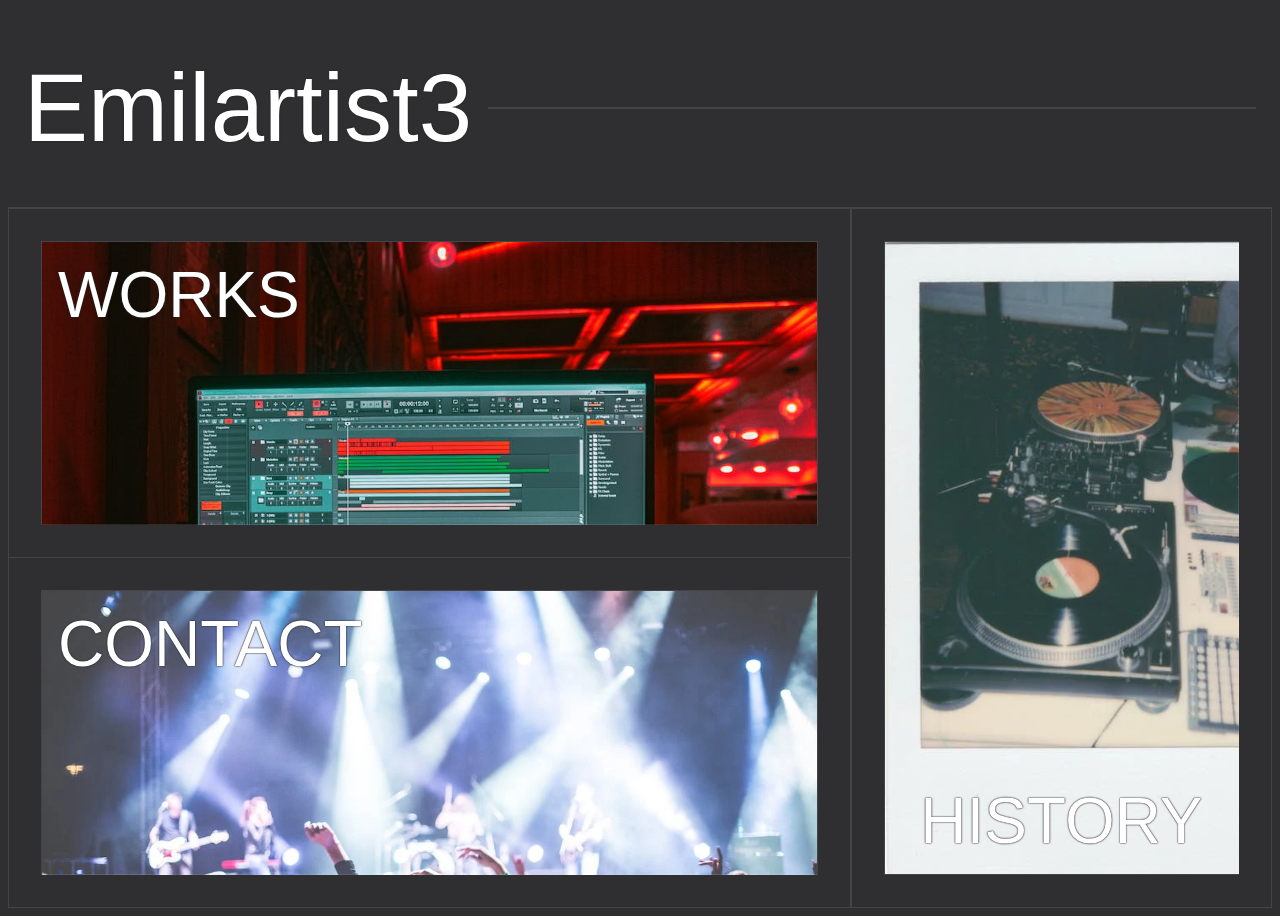
<file: index.html>
<!DOCTYPE html>
<html lang="en">

<head>
    <meta charset="UTF-8">
    <meta http-equiv="X-UA-Compatible" content="IE=edge">
    <meta name="viewport" content="width=device-width, initial-scale=1.0">
    <title>Portfolio</title>
    <link rel="stylesheet" href="style.css">
    <script src="app.js" defer></script>
</head>

<body>

<header>
    <div id="nav-logo-section" class="nav-section">
        
            <h1 class="headerText">
                Emilartist3
            </h1>
            <span class="line"></span>
    </div>    
</header>

<main>
<article data-index="0" data-status="active">
    <div class="worksAndHistory">

        <div class="article-image-section article-section" tabindex="0">
            <a href="works.html" class="WorksLink"> 
            <div class="Works">
                    WORKS
                    
                </div>
            </a>
        </div>
        
        <div class="article-title-section article-section" tabindex="0">
            <a href="contact.html" class="ContactLink">
            <div class="Contact">
                    CONTACT
                </div>
            </a>
        </div>
    </div>
        <div class="article-description-section article-section" tabindex="0">
            <a href="history.html" class="HistoryLink">
            <div class="History">
                HISTORY
            </div>
        </a>
    </div>
    
</article>
</main>

</body>

</html>
</file>
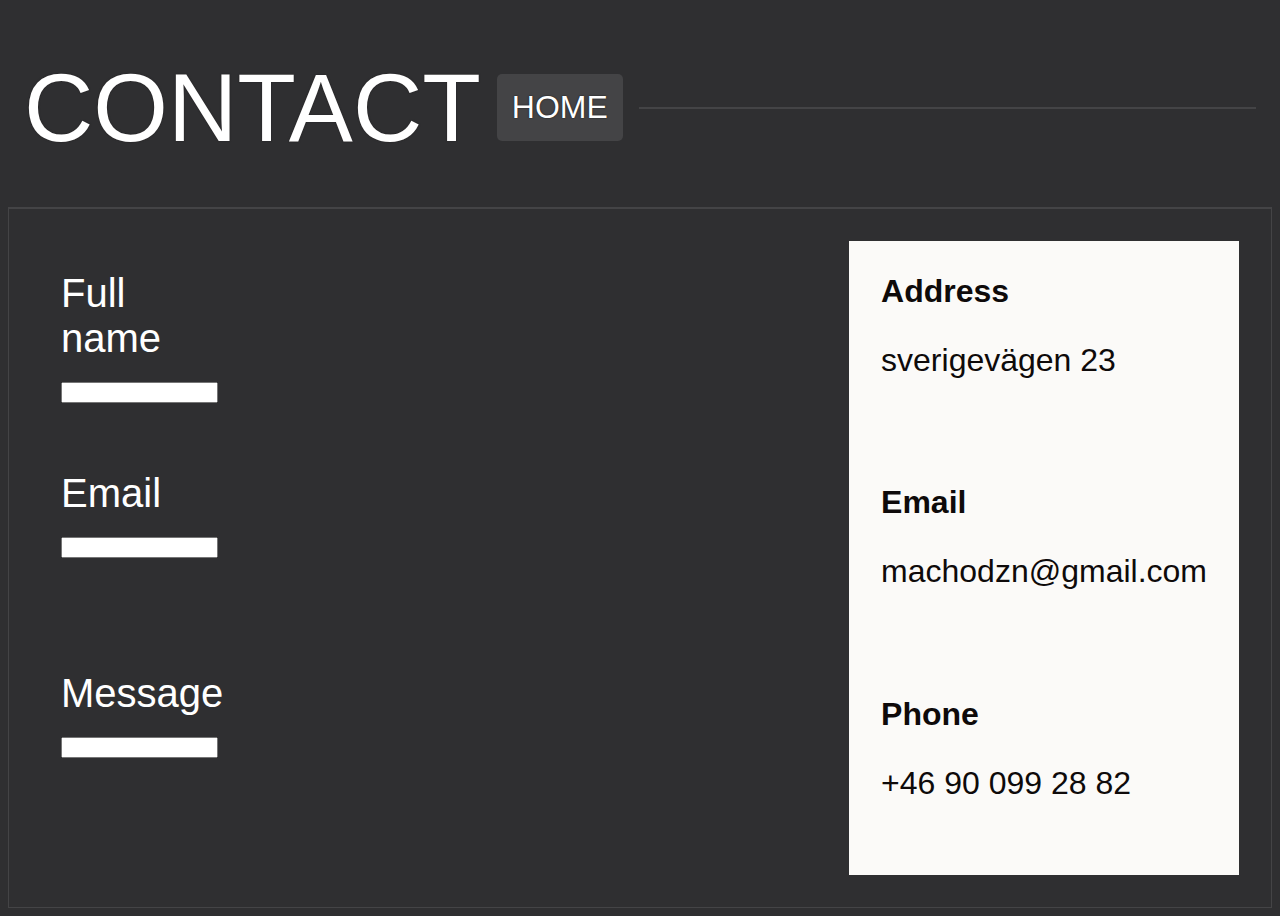
<file: contact.html>
<!DOCTYPE html>
<html lang="en">
<head>
    <meta charset="UTF-8">
    <meta http-equiv="X-UA-Compatible" content="IE=edge">
    <meta name="viewport" content="width=device-width, initial-scale=1.0">
    <title>Document</title>
    <link rel="stylesheet" href="style.css">
    <script src="app.js" defer></script>
</head>
<body>
    <header>
        <div id="nav-logo-section" class="nav-section">
                <h1 class="headerText">
                    CONTACT
                </h1>
                    <a href="index.html">
                        <div class="HomeButton" tabindex="0">
                            HOME
                        </div>
                    </a>
                <span class="line"></span>
        </div>    
    </header>
    
    <main>
    
        <div class="ContactsDiv">
            <div>

                <form>
                    <article>
                        <label>Full name <br>
                            <input type="text" tabindex="0">
                        </label> 
                        
                    </article>
                    <article>
                        <label>Email <br>
                            <input type="text" tabindex="0">

                        </label> 
                        
                    </article>
                    <article>
                        <label>Message <br>
                            <input type="text" tabindex="0">

                        </label>
                        
                    </article>
                </form>
                
            </div>
            <article class="informationPanel">
                <div>
                    Address  
                    <ul>sverigevägen 23</ul>
                </div>
                <div>
                    Email  
                    <ul>machodzn@gmail.com</ul>
                </div>
                <div>
                    Phone  
                    <ul>+46 90 099 28 82</ul>
                </div>
                
            </article>
        </div>
        

</body>
</html>
</file>
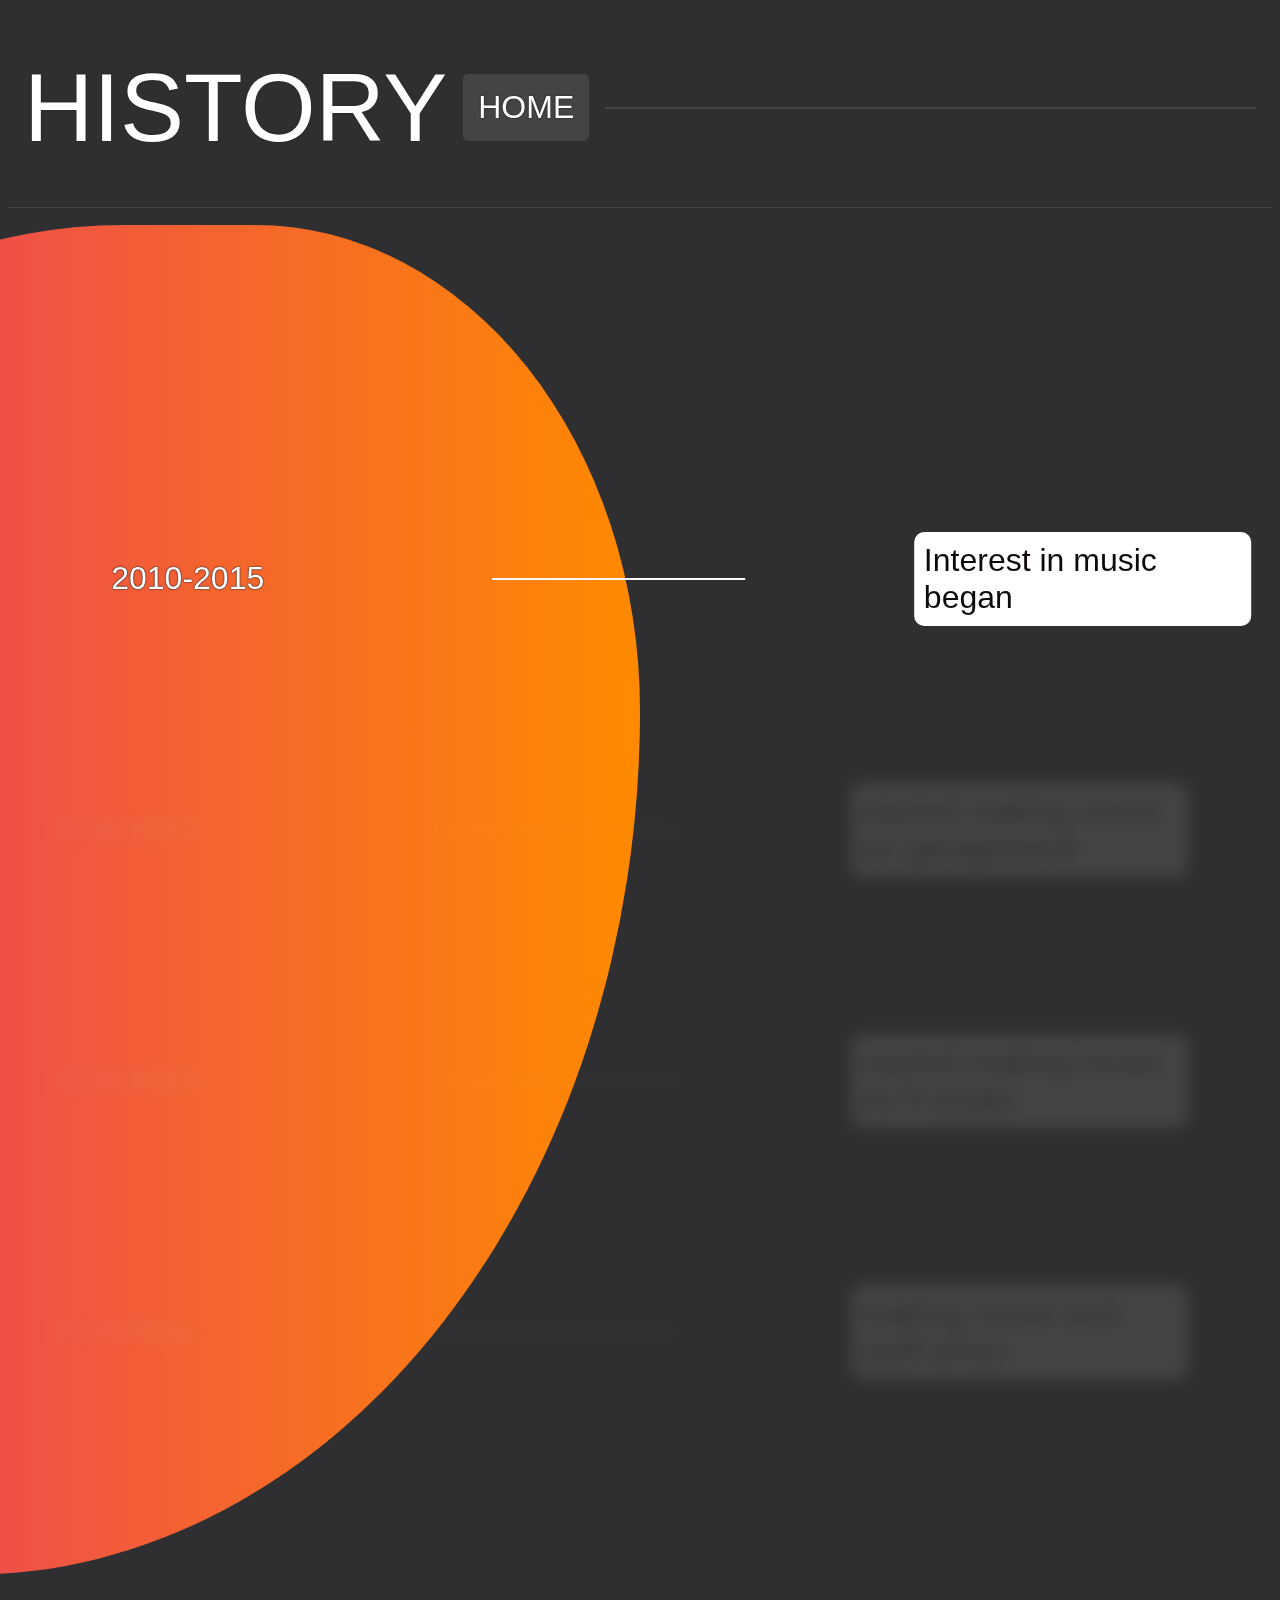
<file: history.html>
<!DOCTYPE html>
<html lang="en">
<head>
    <meta charset="UTF-8">
    <meta http-equiv="X-UA-Compatible" content="IE=edge">
    <meta name="viewport" content="width=device-width, initial-scale=1.0">
    <title>Document</title>
    <link rel="stylesheet" href="style.css">
    <script src="app.js" defer></script>
</head>
<body>
    <header>
        <div id="nav-logo-section" class="nav-section">
                <h1 class="headerText">
                    HISTORY
                </h1>
                    <a href="index.html">
                        <div class="HomeButton" tabindex="0">
                            HOME
                        </div>
                    </a>
                <span class="line"></span>
        </div>    
    </header>
    
    <main>
        <div class="slider-thumb">
        <div class="HistoryDiv">
            <article class="HistoryPanel">
                <div class="historyArticle blurred" tabindex="0">
                    <ul> 2010-2015</ul>
                    <span class="line"></span>
                    <article>
                        Interest in music began
                    </article>
                </div>
                <div class="historyArticle blurred" tabindex="0">
                    <ul> 2016-2019</ul>
                    <span class="line"></span>
                    <article>
                        started making music on garageband
                    </article>
                </div>
                <div class="historyArticle blurred" tabindex="0">
                    <ul> 2019-2023</ul>
                    <span class="line"></span>
                    <article>
                        started making music on fl studio
                    </article>
                </div>
                <div class="historyArticle blurred" tabindex="0">
                    <ul> 2023-Now</ul>
                    <span class="line"></span>
                    <article>
                        making music and stuff whoo
                    </article>
                </div>   
            </article>
            
        </div>
    </div>
</body>
</html>
</file>
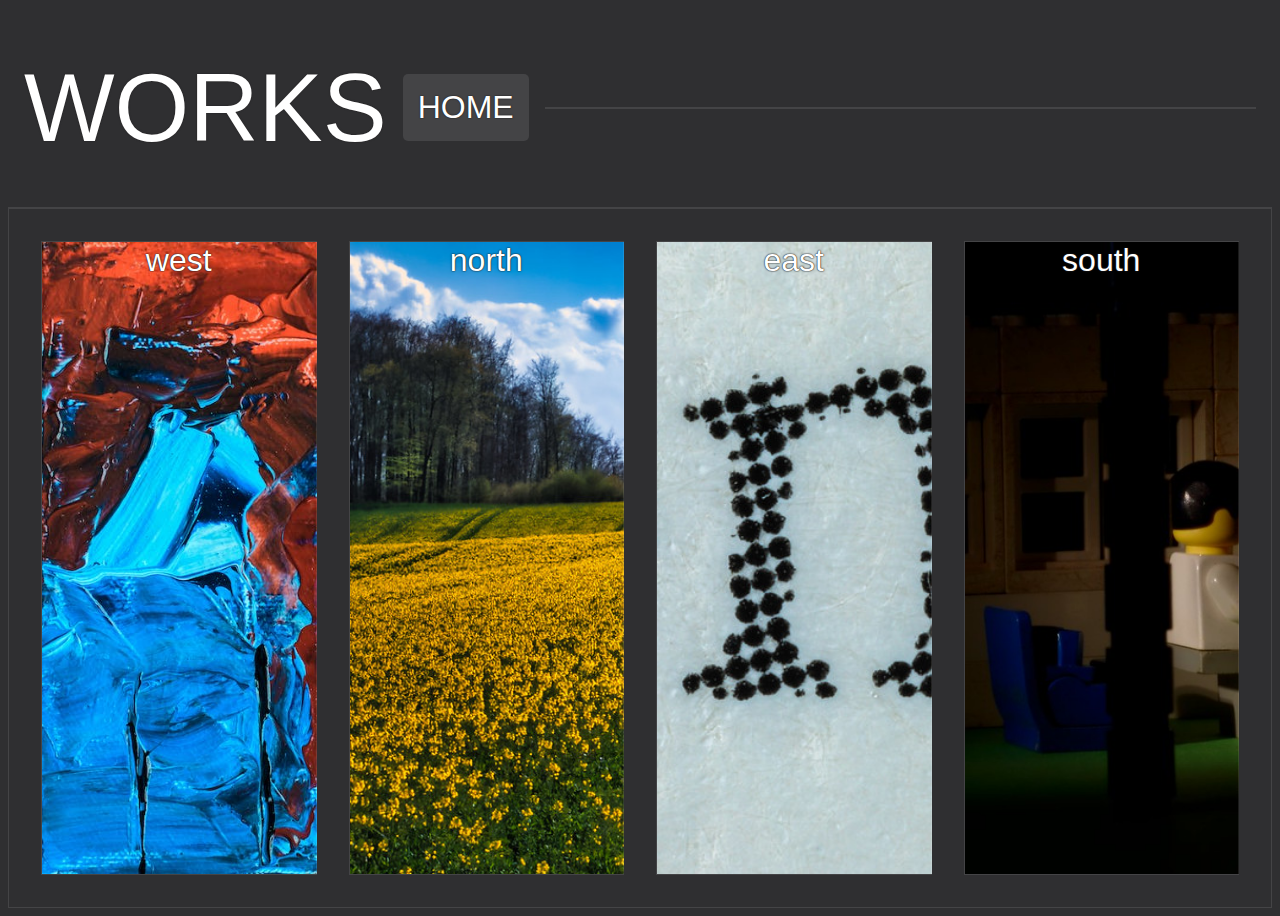
<file: works.html>
<!DOCTYPE html>
<html lang="en">
<head>
    <meta charset="UTF-8">
    <meta http-equiv="X-UA-Compatible" content="IE=edge">
    <meta name="viewport" content="width=device-width, initial-scale=1.0">
    <title>Document</title>
    <link rel="stylesheet" href="style.css">
    <script src="app.js" defer></script>
</head>
<body>
    <header>
        <div id="nav-logo-section" class="nav-section">
                <h1 class="headerText">
                    WORKS
                </h1>
                    <a href="index.html">
                        <div class="HomeButton" tabindex="0">
                            HOME
                        </div>
                    </a>
                <span class="line"></span>
        </div>    
    </header>
    
    <main>
    
        <div class="WorksDiv">
          <div class="WorksPanelsDiv">
           <article class="WorkPanel" tabindex="0">
            west
           </article>
           <article class="WorkPanel" tabindex="0">
            north
           </article>
           <article class="WorkPanel" tabindex="0">
            east
           </article>
           <article class="WorkPanel" tabindex="0">
            south   
           </article>
          </div>  
          
        </div>

</body>
</html>
</file>
<file: style.css>
* {
    box-sizing: border-box;
    font-family: 'Gill Sans', 'Gill Sans MT', Calibri, 'Trebuchet MS', sans-serif;
}



@keyframes sliderShape {

    0%,
    100% {
        border-radius: 42% 58% 70% 30% / 45% 45% 55% 55%;
        transform: translate3d(0, 0, 0) rotateZ(0.01deg);
    }

    34% {
        border-radius: 70% 30% 46% 54% / 30% 29% 71% 70%;
        transform: translate3d(0, 5px, 0) rotateZ(0.01deg);
    }

    50% {
        transform: translate3d(0, 0, 0) rotateZ(0.01deg);
    }

    67% {
        border-radius: 100% 60% 60% 100% / 100% 100% 60% 60%;
        transform: translate3d(0, -3px, 0) rotateZ(0.01deg);
    }
}


.slider-thumb::before {
    position:fixed;
    content: "";
    right: 50%;
    top: 25%;
    width: 80%;
    height: 150%;
    background: linear-gradient(90deg,#e52e71,#ff8a00);;
    border-radius: 62% 47% 82% 35% / 45% 45% 80% 66%;
    will-change: border-radius, transform, opacity;
    animation: sliderShape 10s linear infinite ease-in-out;
    display: block;
    z-index: -1;
    -webkit-animation: sliderShape 10s linear infinite;
}

:root {
    --background-color: #2F2F31;
    --border-color: rgba(255, 255, 255, 0.1);
}

html {
    scroll-behavior: smooth;
}

body {
    margin: none;
    background-color: var(--background-color);
    display: flex;
    flex-direction: column;
    height: 100vh;
    font-family: Verdana, Geneva, Tahoma, sans-serif;
    color: white;
    overflow-x: hidden;
}

header {
    display: flex;
    width: 100%;
    border-bottom: 1px solid var(--border-color);
    height: 200px;

}

header>.nav-section {
    padding: 1rem;
    display: flex;
    gap: 1rem;

    align-items: center;
    justify-content: left;
}

#nav-logo-section,
#nav-link-section {
    flex-basis: calc(100%);
}

.line {
    color: white;
    background-color: var(--border-color);
    font-size: 1;
    width: 100%;
    height: 2px;
}

h1,
h2,
h3,
a,
p,
span {
    font-weight: 400;
    color: #ffffff;
    font-size: 2em;
    text-shadow: 0 0 1px #0E0A0A, 0 0 2px #2F2F31;
}

a {
    text-decoration: none;
}

.headerText {
    font-size: 6em;
}

.nav-logo-section {
    justify-content: left;

}


main {
    flex-grow: 1;
    position: relative;
    font-size: 2em;
}

main>article {
    display: grid;
    height: 100%;
    grid-template-columns: 2fr 1fr;
    position: absolute;
    left: 0px;
    top: 0px;
    width: 100%;
}

main>article>.article-section {
    height: 100%;
}

main>article[data-status="inactive"] {
    transform: translateX(-100%);
}


main>article>.worksAndHistory>.article-image-section,
main>article>.article-description-section {
    padding: 2rem;
    border-bottom: 1px solid var(--border-color);

}

main>article>.worksAndHistory>.article-title-section,
main>article>.article-nav-section {
    padding: 2rem;
}

main>article>.article-description-section,
main>article>.article-title-section {
    border: 1px solid var(--border-color);
}


.worksAndHistory {
    display: grid;
    grid-template-rows: 1fr 1fr;
    border: 1px solid var(--border-color);
}

.Works {
    border: 1px solid var(--border-color);
    background-image: url("daw.webp");
    background-repeat: no-repeat;
    background-size: cover;
    height: 100%;
    width: 100%;
    padding: 1rem;
    text-align: left;
    transition: 300ms ease-in-out;
}

.Works:hover {
    transform: scale(1.03);
}

.WorksDiv {
    height: 100%;
    border: 1px solid var(--border-color);
    padding: 2rem;
}

.WorksPanelsDiv {
    display: grid;
    grid-auto-flow: column;
    grid-template-columns: 1fr 1fr 1fr 1fr;
    gap: 2rem;
    height: 100%;
    width: 100%;

}

.WorkPanel {
    border: 1px solid var(--border-color);
    height: 100%;
    text-align: center;
    transition: 300ms ease-in-out all;
    max-width: 500px;
    background-repeat: no-repeat;
    background-size: cover;
    text-shadow: 0 0 1px #0E0A0A, 0 0 2px #2F2F31;
}

.WorkPanel:hover {
    transform: scale(1.025);
    border: #FBFAF8 solid 3px;
    border-radius: 5px;
}

.WorksPanelsDiv:focus {
    filter: blur(10px);
}

.WorksPanelsDiv :nth-child(1) {
    background-image: url("albumcover1.webp");
}

.WorksPanelsDiv :nth-child(2) {
    background-image: url("albumcover2.webp");
}

.WorksPanelsDiv :nth-child(3) {
    background-image: url("albumcover3.webp");
}

.WorksPanelsDiv :nth-child(4) {
    background-image: url("albumcover4.webp");
}

.Contact {
    border: 1px solid var(--border-color);
    background-image: url("konsertfoto.webp");
    background-repeat: no-repeat;
    background-size: cover;
    height: 100%;
    padding: 1rem;
    text-align: left;
    transition: 300ms ease-in-out;
}

.Contact:hover {
    transform: scale(1.03);
}

.ContactsDiv {
    height: 100%;
    border: 1px solid var(--border-color);
    padding: 2rem;
    display: grid;
    grid-auto-flow: column;
    grid-template-columns: 3fr 1fr;
}

.ContactsDiv>div {
    gap: 5%;
    padding-top: 30px;
    padding-left: 20px;
    height: 100%;
    width: 100%;
}

.ContactsDiv>div>form {
    display: grid;
    margin: auto;
}

.ContactsDiv>div>form>article {
    width: 20%;
    height: 200px;
    font-size: 40px;
}

.ContactsDiv>div>form>article>input {
    height: 50px;
    font-size: 30px;
    width: 350px;
    padding-top: 10px;
}

.ContactsDiv>.informationPanel>div {
    background-color: #FBFAF8;
    color: #0E0A0A;
    padding: 2rem;
    font-weight: bolder;
}


.ContactsDiv>.informationPanel>div>ul {
    font-weight: lighter;
    padding: 0;
}

.informationPanel {
    height: 100%;
    display: grid;
}

.History {
    border: 1px solid var(--border-color);
    background-image: url("djhistoria.webp");
    background-repeat: no-repeat;
    background-size: cover;
    height: 100%;
    padding: 1rem;
    text-align: center;
    transition: 300ms ease-in-out;
    display: grid;
    align-items: flex-end;
}

.History:hover {
    transform: scale(1.03);
}

.HistoryDiv {
    height: 1600px;
    padding-top: 320px;

}

.historyArticle {
    display: grid;
    grid-auto-flow: column;
    grid-template-columns: 1fr 1fr 1fr;
    transition: all 1s;
    align-items: center;
    justify-items: left;
    left: 50%;
}

.historyArticle>article {
    background-color: white;
    color: #0E0A0A;
    width: 80%;
    border-radius: 10px;
    padding: 10px;
}

.HistoryPanel {
    gap: 150px;
    display: grid;
}

.historyArticle>ul {
    list-style-type: circle;
    text-shadow: 0 0 1px #0E0A0A, 0 0 2px #2F2F31;
    font-size: 100%;
}

.historyArticle>.line {
    width: 60%;
    margin-right: 50%;
    transition: all 1500ms ease-in-out;
    height: 2px;
    background-color: #FBFAF8;
}

.HomeButton {
    background-color: var(--border-color);
    color: white;
    padding: 15px;
    border-radius: 5px;
    transition: 300ms all ease-in-out;
}

.HomeButton:hover {
    transform: scale(1.1);
}

.blurred {
    opacity: 0.1;
    filter: blur(8px);
    transition: all 1s;
}

.show {
    filter: blur(0px);
    opacity: 1;
    transform: translateX(5%);
}

@media screen and (max-width: 1200px) {
    .ContactsDiv>div>form>article>input {
        height: 35px;
        font-size: 30px;
        width: 250px;
        padding-top: 10px;
    }

    .ContactsDiv>div>form>article {
        font-size: 30px;
    }

    .informationPanel>div {
        width: 90%;
        font-size: 80%;
        text-align: left;
        align-items: left;
    }

    .informationPanel>div>ul {
        font-size: 70%;
    }

    .ContactsDiv {
        width: 100%;
        padding: 0;
        grid-template-columns: 1fr 1fr;
        gap: 5%;
    }

    main>article {
        grid-auto-flow: row;
        grid-template-rows: 1fr 1fr;
        grid-template-columns: 1fr;
        height: 100%;
        font-size: 70%;
    }

    body>header {
        height: 20%;
        font-size: 60%;
    }

    .WorksPanelsDiv {
        grid-template-rows: 1fr 1fr;
        grid-template-columns: 1fr 1fr;
    }

    .historyArticle>ul {
        list-style-type: circle;
        text-shadow: 0 0 1px #0E0A0A, 0 0 2px #2F2F31;
        font-size: 70%;
    
    }

    .historyArticle{
        padding-right: 20px;
        place-items: center;
    }

    .historyArticle > article{
        font-size: 80%;
        width: 100%;
    }
}

@media screen and (max-width: 400px) {
    .ContactsDiv {
        width: 100%;
        padding: 0;
        grid-template-columns: 1fr 1fr;
        gap: 20%;
    }

    .informationPanel>div>ul {
        font-size: 100%;
    }

    .main>article {
        height: 100%;
        place-items: center stretch;
    }

    main>article>.article-section {
        height: 300px;

    }

    .WorksPanelsDiv {
        grid-template-rows: 1fr 1fr 1fr 1fr;
        grid-template-columns: 1fr;
    }

}
</file>
